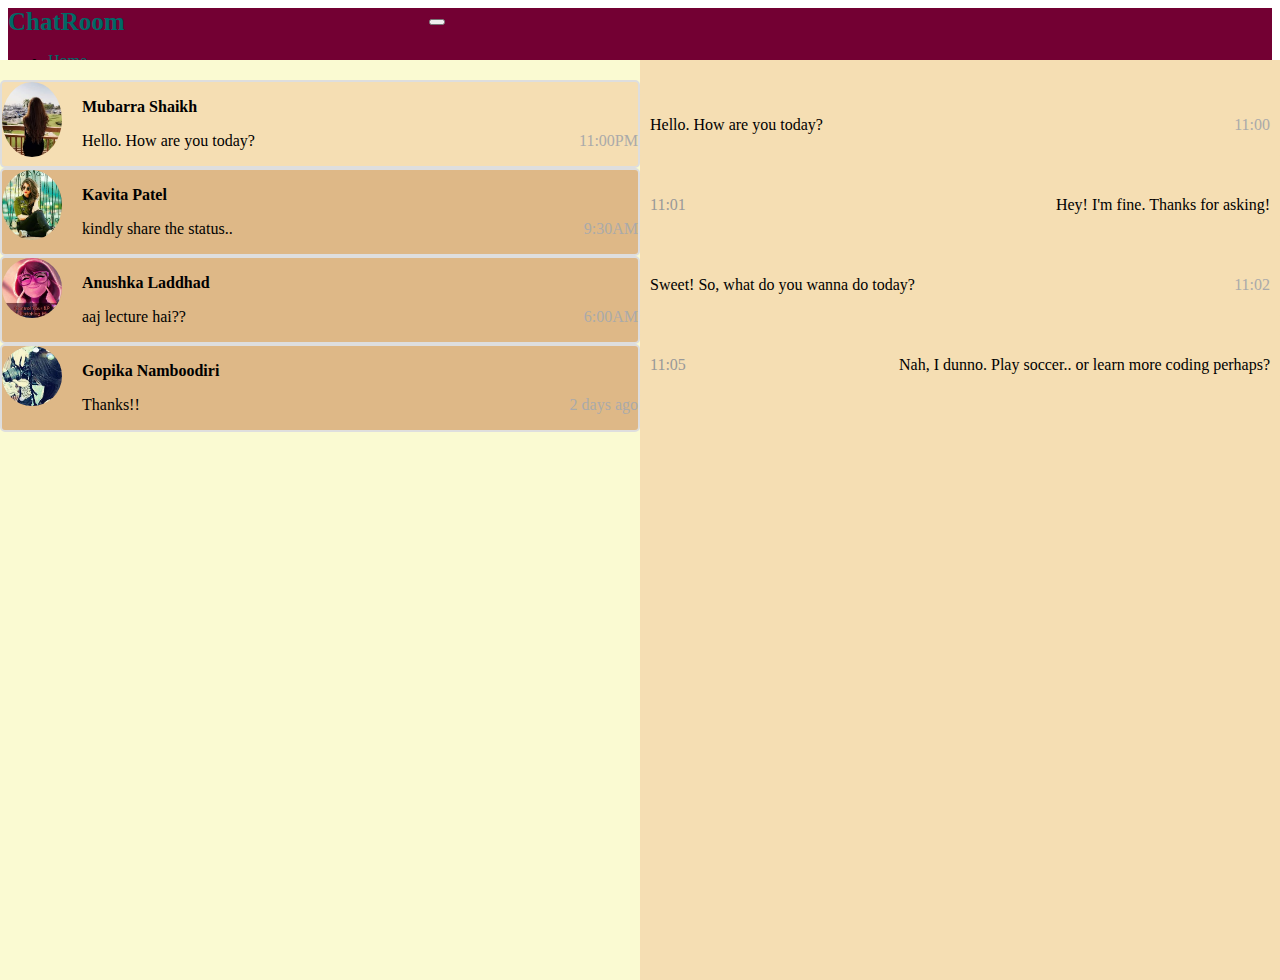
<file: index.html>
<!DOCTYPE html>
<html>
<head> 
	<meta name="viewport" content="width=device width,initial-scale=1.0, user-scalable=no">
	<title>My blog application</title>
	
    <link rel="stylesheet" href="https://stackpath.bootstrapcdn.com/bootstrap/4.2.1/css/bootstrap.min.css" integrity="sha384-GJzZqFGwb1QTTN6wy59ffF1BuGJpLSa9DkKMp0DgiMDm4iYMj70gZWKYbI706tWS" crossorigin="anonymous">
     <link rel="stylesheet" type="text/css" href="index.css">
</head>

<body>
	<div class=column>
<!-- The navigation menu -->
<nav class="navbar navbar-expand-lg navbar-dark ">
	<a class="navbar-brand" href="#"><b>ChatRoom</b></a>
  <button class="navbar-toggler" type="button" data-toggle="collapse" data-target="#navbarNav" aria-controls="navbarNav" aria-expanded="false" aria-label="Toggle navigation">
    <span class="navbar-toggler-icon"></span>
  </button>
  <div class="collapse navbar-collapse navbar" id="navbarNav">
    <ul class="navbar-nav navbar">
      <li class="nav-item active">
        <a class="nav-link " href="#">Home <span class="sr-only"></span></a>
      </li>
      <li class="nav-item">
        <a class="nav-link" href="#">Status</a>
      </li>
      <li class="nav-item">
        <a class="nav-link" href="#">Calls</a>
      </li>
     </ul>
  </div>
</nav>


	<div class="split left ">
		<div class="containerx " >
  <a href="dp1.html" ><img src="dp1.jpg" alt="Avatar"></a>
  <p><b>Mubarra Shaikh</b></p>
   <p>Hello. How are you today?<span class="time-right">11:00PM</span></p>

	</div>

	<div class="container">
 <a href="dp2.html" ><img src="dp2.jpg" alt="Avatar"></a>
  <p><b>Kavita Patel</b></p>
   <p>kindly share the status..<span class="time-right">9:30AM</span></p>
  
	</div>

	<div class="container">
 <a href="dp3.html" ><img src="dp3.jpg" alt="Avatar"></a>
  <p><b>Anushka Laddhad</b></p>
   <p>aaj lecture hai??<span class="time-right">6:00AM</span></p>
  
	</div>

	<div class="container">
  <a href="dp4.html" ><img src="dp4.jpg" alt="Avatar"></a>
  <p><b>Gopika Namboodiri</b></p>
   <p>Thanks!!<span class="time-right">2 days ago</span></p>
  
	</div>
  
	</div>





	<div class="split right">
  <div class="container1">
  <p>Hello. How are you today?<span class="time-right">11:00</span></p>
  </div>

	<div class="container1 darker">
  <p>Hey! I'm fine. Thanks for asking!<span class="time-left">11:01</span></p>
  	</div>

	<div class="container1">
  <p>Sweet! So, what do you wanna do today?<span class="time-right">11:02</span></p>
	 </div>

	<div class="container1 darker">
  	<p>Nah, I dunno. Play soccer.. or learn more coding perhaps?<span class="time-left">11:05</span></p>
 	 </div>
  
	</div>

</div>



<script src="https://code.jquery.com/jquery-3.3.1.slim.min.js" integrity="sha384-q8i/X+965DzO0rT7abK41JStQIAqVgRVzpbzo5smXKp4YfRvH+8abtTE1Pi6jizo" crossorigin="anonymous"></script>
<script src="https://cdnjs.cloudflare.com/ajax/libs/popper.js/1.14.6/umd/popper.min.js" integrity="sha384-wHAiFfRlMFy6i5SRaxvfOCifBUQy1xHdJ/yoi7FRNXMRBu5WHdZYu1hA6ZOblgut" crossorigin="anonymous"></script>      
<script src="https://stackpath.bootstrapcdn.com/bootstrap/4.2.1/js/bootstrap.min.js" integrity="sha384-B0UglyR+jN6CkvvICOB2joaf5I4l3gm9GU6Hc1og6Ls7i6U/mkkaduKaBhlAXv9k" crossorigin="anonymous"></script>

</body>
</html>
</file>
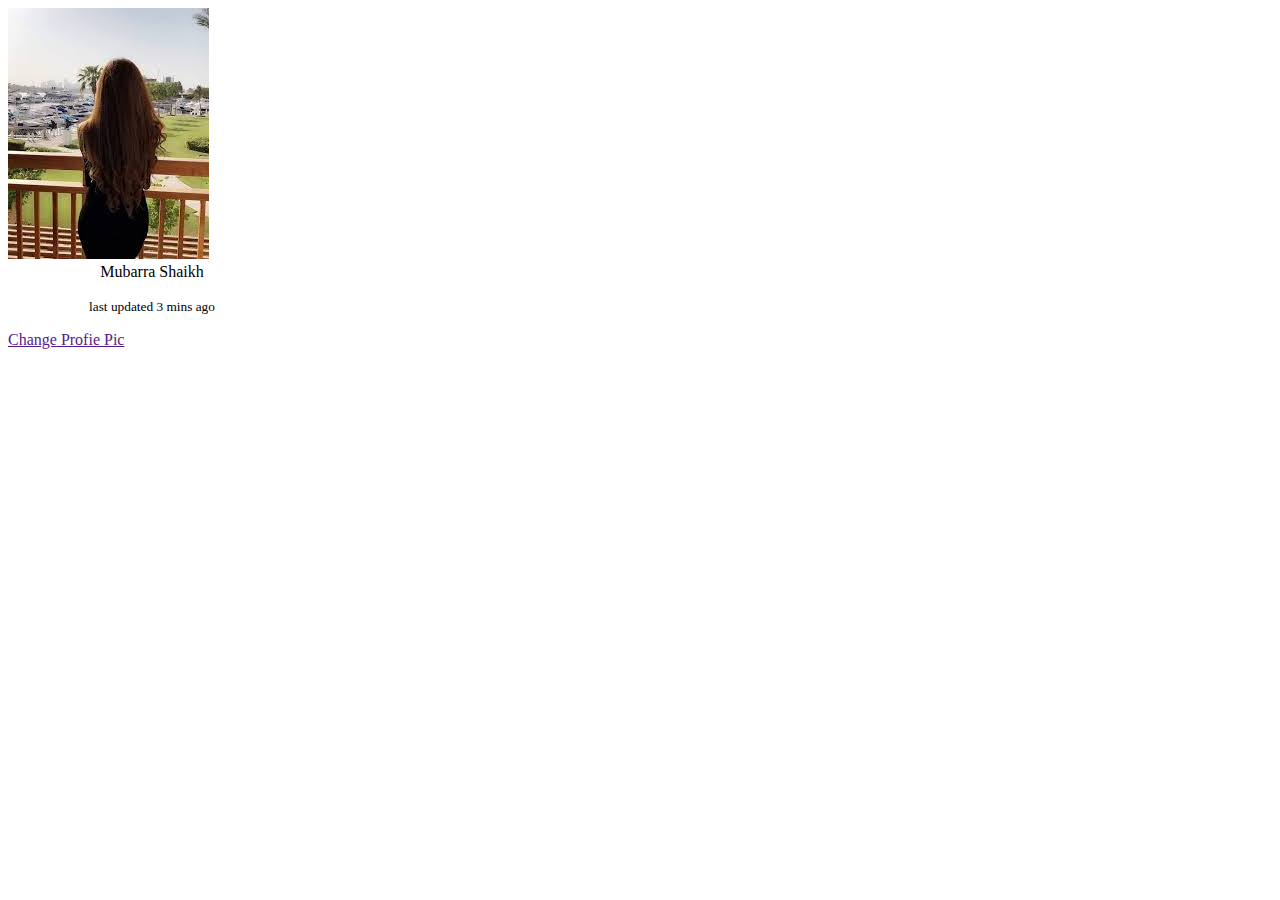
<file: dp1.html>
<!DOCTYPE html>
<html>
<head> 
	<meta name="viewport" content="width=device width,initial-scale=1.0, user-scalable=no">
	<title>My blog application</title>
	
    <link rel="stylesheet" href="https://stackpath.bootstrapcdn.com/bootstrap/4.2.1/css/bootstrap.min.css" integrity="sha384-GJzZqFGwb1QTTN6wy59ffF1BuGJpLSa9DkKMp0DgiMDm4iYMj70gZWKYbI706tWS" crossorigin="anonymous">
     <link rel="stylesheet" type="text/css" href="index.css">
</head>

<body>

<div class="row justify-content-around">
		<div class="card" style="width: 18rem;">
			<img src="dp1.jpg" class="card-img-top" alt="something">
			<div class="card-body">
				<hs class="card-title text-primary"><center>Mubarra Shaikh</center></hs>
				<p class="card-text"><small class="text-muted"><center>last updated 3 mins ago</center></small></p>
				<a href="" class="btn btn-primary btn-block">Change Profie Pic</a>
			</div>
		</div>
</div>
</body>
</html>
</file>
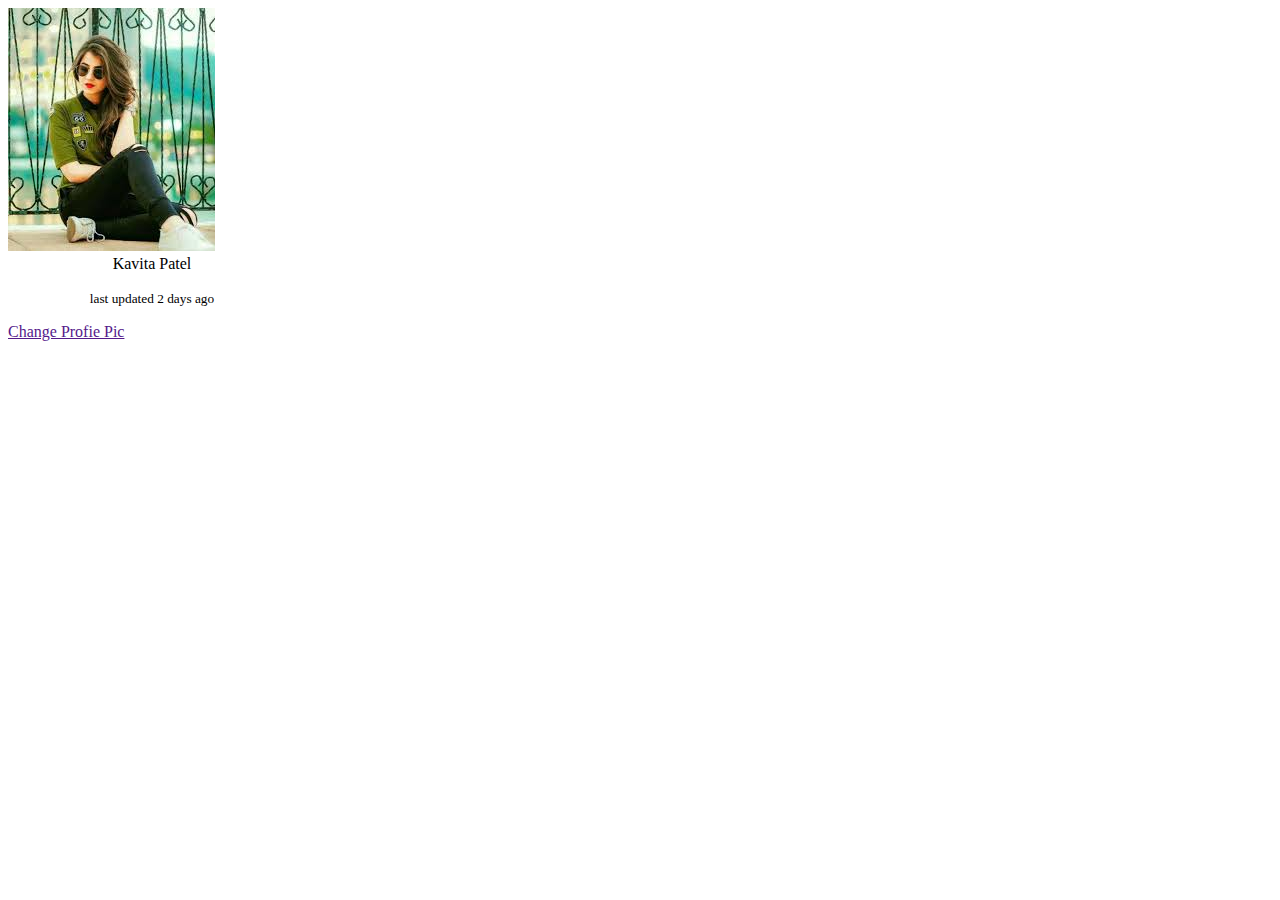
<file: dp2.html>
<!DOCTYPE html>
<html>
<head> 
	<meta name="viewport" content="width=device width,initial-scale=1.0, user-scalable=no">
	<title>My blog application</title>
	
    <link rel="stylesheet" href="https://stackpath.bootstrapcdn.com/bootstrap/4.2.1/css/bootstrap.min.css" integrity="sha384-GJzZqFGwb1QTTN6wy59ffF1BuGJpLSa9DkKMp0DgiMDm4iYMj70gZWKYbI706tWS" crossorigin="anonymous">
     <link rel="stylesheet" type="text/css" href="index.css">
</head>

<body>

<div class="row justify-content-around">
		<div class="card" style="width: 18rem;">
			<img src="dp2.jpg" class="card-img-top" alt="something">
			<div class="card-body">
				<hs class="card-title text-primary"><center>Kavita Patel</center></hs>
				<p class="card-text"><small class="text-muted"><center>last updated 2 days ago</center></small></p>
				<a href="" class="btn btn-primary btn-block">Change Profie Pic</a>
			</div>
		</div>
</div>
</body>
</html>
</file>
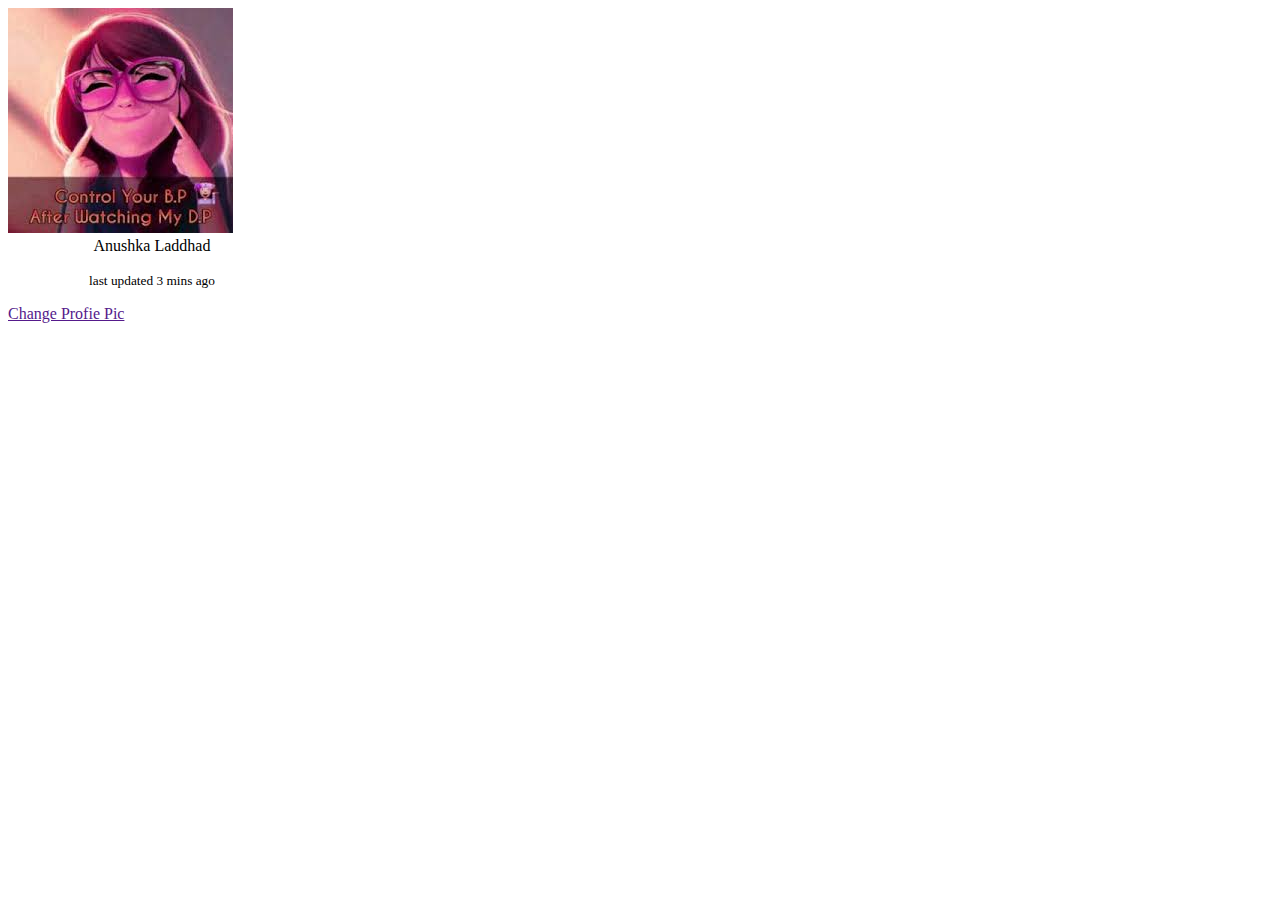
<file: dp3.html>
<!DOCTYPE html>
<html>
<head> 
	<meta name="viewport" content="width=device width,initial-scale=1.0, user-scalable=no">
	<title>My blog application</title>
	
    <link rel="stylesheet" href="https://stackpath.bootstrapcdn.com/bootstrap/4.2.1/css/bootstrap.min.css" integrity="sha384-GJzZqFGwb1QTTN6wy59ffF1BuGJpLSa9DkKMp0DgiMDm4iYMj70gZWKYbI706tWS" crossorigin="anonymous">
     <link rel="stylesheet" type="text/css" href="index.css">
</head>

<body>

<div class="row justify-content-around">
		<div class="card" style="width: 18rem;">
			<img src="dp3.jpg" class="card-img-top" alt="something">
			<div class="card-body">
				<hs class="card-title text-primary"><center>Anushka Laddhad</center></hs>
				<p class="card-text"><small class="text-muted"><center>last updated 3 mins ago</center></small></p>
				<a href="" class="btn btn-primary btn-block">Change Profie Pic</a>
			</div>
		</div>
</div>
</body>
</html>
</file>
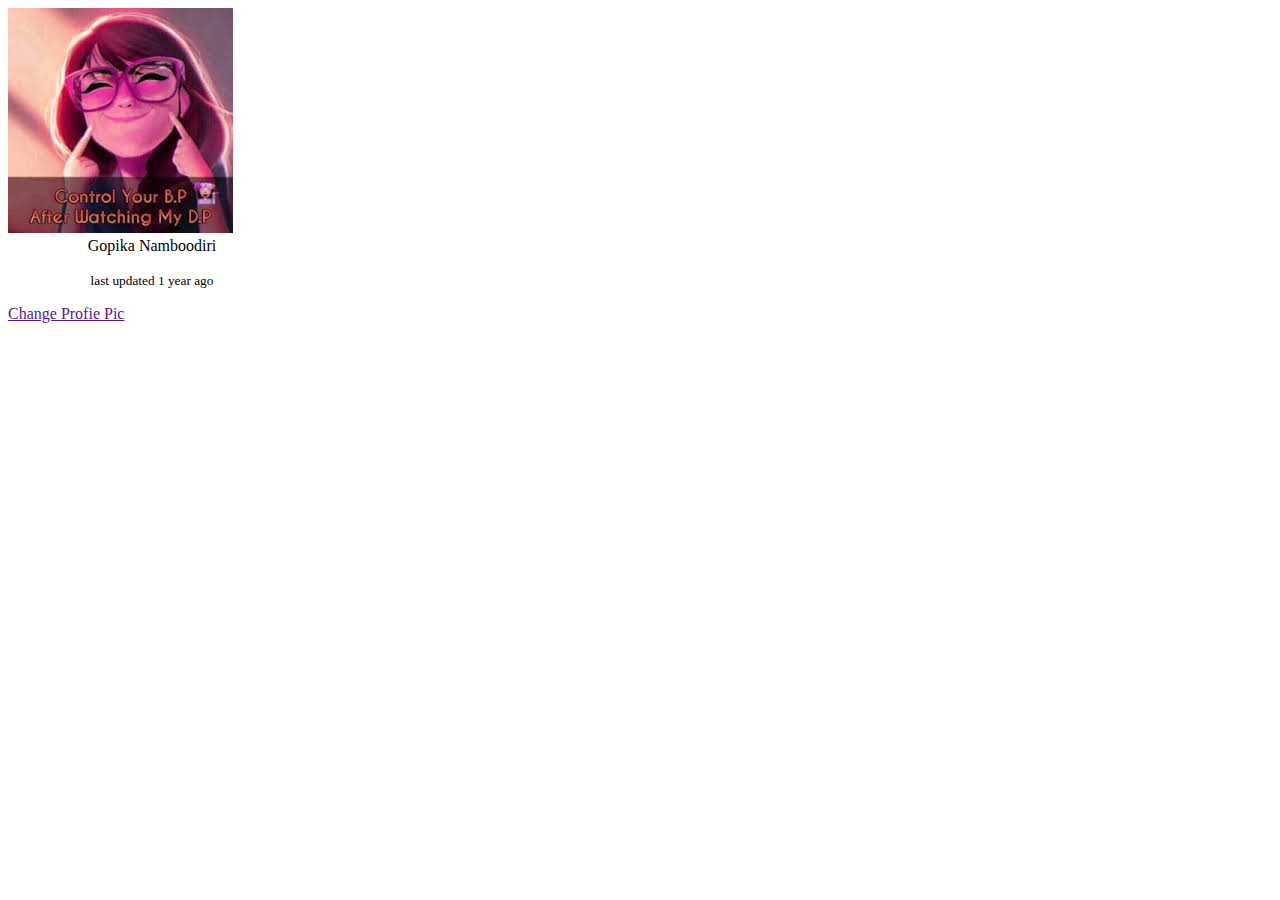
<file: dp4.html>
<!DOCTYPE html>
<html>
<head> 
	<meta name="viewport" content="width=device width,initial-scale=1.0, user-scalable=no">
	<title>My blog application</title>
	
    <link rel="stylesheet" href="https://stackpath.bootstrapcdn.com/bootstrap/4.2.1/css/bootstrap.min.css" integrity="sha384-GJzZqFGwb1QTTN6wy59ffF1BuGJpLSa9DkKMp0DgiMDm4iYMj70gZWKYbI706tWS" crossorigin="anonymous">
     <link rel="stylesheet" type="text/css" href="index.css">
</head>

<body>

<div class="row justify-content-around">
		<div class="card" style="width: 18rem;">
			<img src="dp3.jpg" class="card-img-top" alt="something">
			<div class="card-body">
				<hs class="card-title text-primary"><center>Gopika Namboodiri</center></hs>
				<p class="card-text"><small class="text-muted"><center>last updated 1 year ago</center></small></p>
				<a href="" class="btn btn-primary btn-block">Change Profie Pic</a>
			</div>
		</div>
</div>
</body>
</html>
</file>
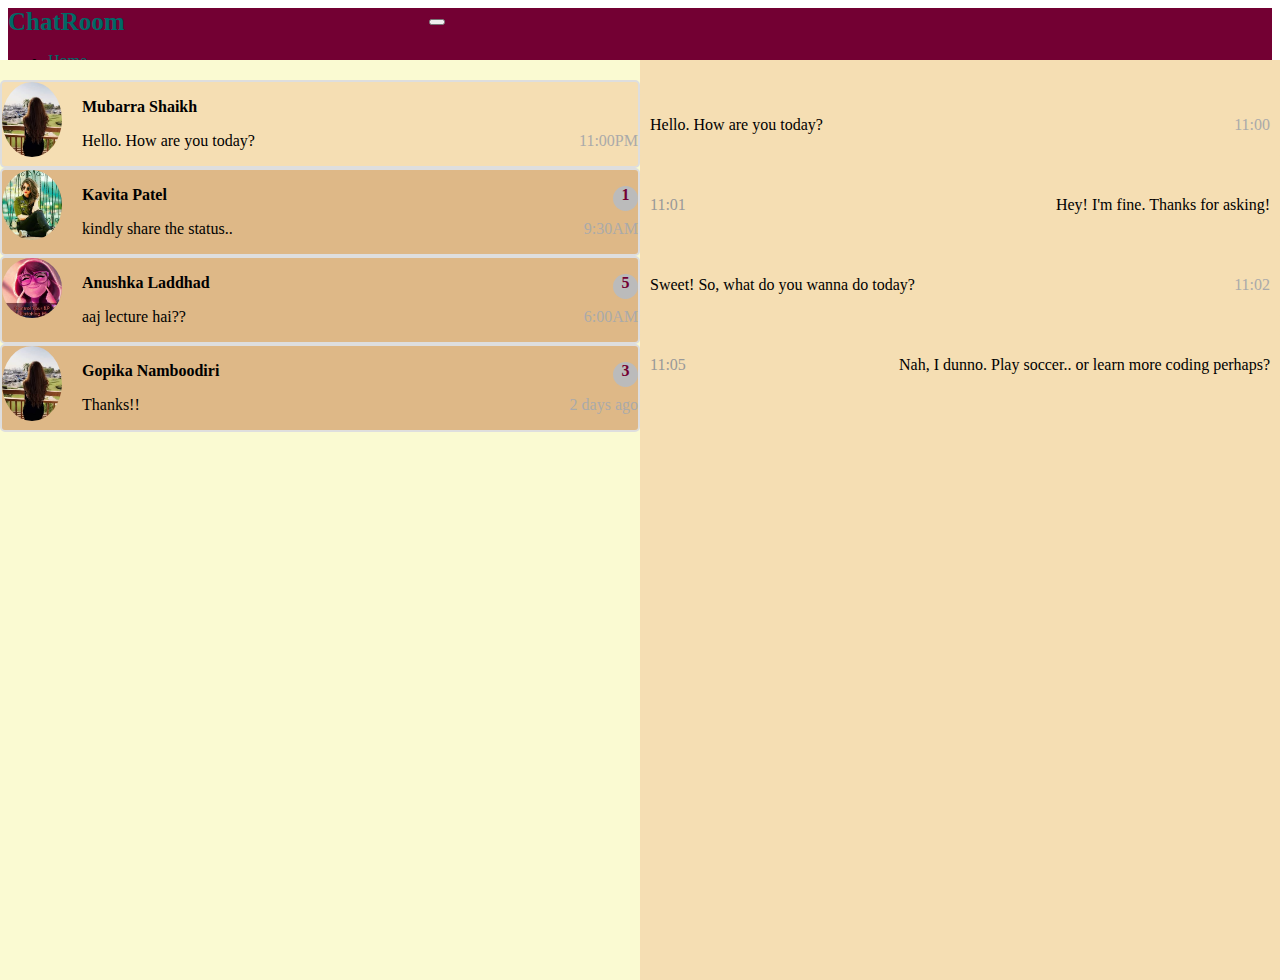
<file: main_page.html>
<!DOCTYPE html>
<html>
<head> 
	<meta name="viewport" content="width=device width,initial-scale=1.0, user-scalable=no">
	<title>My blog application</title>
	
    <link rel="stylesheet" href="https://stackpath.bootstrapcdn.com/bootstrap/4.2.1/css/bootstrap.min.css" integrity="sha384-GJzZqFGwb1QTTN6wy59ffF1BuGJpLSa9DkKMp0DgiMDm4iYMj70gZWKYbI706tWS" crossorigin="anonymous">
     <link rel="stylesheet" type="text/css" href="index.css">
</head>

<body>
<!-- The navigation menu -->
<nav class="navbar navbar-expand-lg navbar-dark ">
	<a class="navbar-brand" href="#"><b>ChatRoom</b></a>
  <button class="navbar-toggler" type="button" data-toggle="collapse" data-target="#navbarNav" aria-controls="navbarNav" aria-expanded="false" aria-label="Toggle navigation">
    <span class="navbar-toggler-icon"></span>
  </button>
  <div class="collapse navbar-collapse navbar" id="navbarNav">
    <ul class="navbar-nav navbar">
      <li class="nav-item active">
        <a class="nav-link " href="#">Home <span class="sr-only"></span></a>
      </li>
      <li class="nav-item">
        <a class="nav-link" href="#">Status</a>
      </li>
      <li class="nav-item">
        <a class="nav-link" href="#">Calls</a>
      </li>
     </ul>
  </div>
</nav>


	<div class="split left ">
		<div class="containerx " >
  <img src="dp1.jpg" alt="Avatar">
  <p><b>Mubarra Shaikh</b></p>
   <p>Hello. How are you today?<span class="time-right">11:00PM</span></p>

	</div>

	<div class="container">
  <img src="dp2.jpg" alt="Avatar">
  <p><b>Kavita Patel</b><span class="time-right dot"><b>1</b></span></p>
   <p>kindly share the status..<span class="time-right">9:30AM</span></p>
  
	</div>

	<div class="container">
  <img src="dp3.jpg" alt="Avatar">
  <p><b>Anushka Laddhad</b><span class="time-right dot"><b>5</b></span></p>
   <p>aaj lecture hai??<span class="time-right">6:00AM</span></p>
  
	</div>

	<div class="container">
  <img src="dp1.jpg" alt="Avatar">
  <p><b>Gopika Namboodiri</b><span class="time-right dot"><b>3</b></span></p>
   <p>Thanks!!<span class="time-right">2 days ago</span></p>
  
	</div>
  
	</div>





	<div class="split right">
  <div class="container1">
  <p>Hello. How are you today?<span class="time-right">11:00</span></p>
  </div>

	<div class="container1 darker">
  <p>Hey! I'm fine. Thanks for asking!<span class="time-left">11:01</span></p>
  	</div>

	<div class="container1">
  <p>Sweet! So, what do you wanna do today?<span class="time-right">11:02</span></p>
	 </div>

	<div class="container1 darker">
  	<p>Nah, I dunno. Play soccer.. or learn more coding perhaps?<span class="time-left">11:05</span></p>
 	 </div>
  
	</div>



<script src="https://code.jquery.com/jquery-3.3.1.slim.min.js" integrity="sha384-q8i/X+965DzO0rT7abK41JStQIAqVgRVzpbzo5smXKp4YfRvH+8abtTE1Pi6jizo" crossorigin="anonymous"></script>
<script src="https://cdnjs.cloudflare.com/ajax/libs/popper.js/1.14.6/umd/popper.min.js" integrity="sha384-wHAiFfRlMFy6i5SRaxvfOCifBUQy1xHdJ/yoi7FRNXMRBu5WHdZYu1hA6ZOblgut" crossorigin="anonymous"></script>      
<script src="https://stackpath.bootstrapcdn.com/bootstrap/4.2.1/js/bootstrap.min.js" integrity="sha384-B0UglyR+jN6CkvvICOB2joaf5I4l3gm9GU6Hc1og6Ls7i6U/mkkaduKaBhlAXv9k" crossorigin="anonymous"></script>

</body>
</html>
</file>
<file: index.css>
/* Style the navigation menu */
.navbar {
  width: 100%;
  background-color: #730033;
  overflow: auto;
  visibility: true;
}



/* Navigation links */
.navbar a {
  float: left;
  padding: 0px;
  color: #006966;
  text-decoration: none;
  /*font-size: 17px;*/
  width: 33.33%; /* Four equal-width links. If you have two links, use 50%, and 33.33% for three links, etc.. */
  /*text-align: center; /* If you want the text to be centered */
}

.navbar-brand {
  float: left;
  padding: 0px;
  color: #006966;
  text-decoration: none;
  font-size: 25px;
  overflow-x: hidden;
  font-family: Brush Script MT, Brush Script Std, cursive;
   /* Four equal-width links. If you have two links, use 50%, and 33.33% for three links, etc.. */
  text-align: left; /* If you want the text to be centered */
}


/* Add a background color on mouse-over */
.navbar a:hover {
 
}

/* Style the current/active link */
.navbar a.active {
  background-color: blue;
}

/* Add responsiveness - on screens less than 500px, make the navigation links appear on top of each other, instead of next to each other 
@media screen and (max-width: 500px) {
  .navbar a {
    float: none;
    /*display: block;
    width: 100%;
    /*text-align: horizontal; /* If you want the text to be left-aligned on small screens 
  }
}
/* Split the screen in half */
.split {
	height: 100%;
  width: 50%;
  position: absolute;
  z-index:- 1;
  top: 0;
  overflow-x: hidden;
  padding-top: 20px;
  margin-top: 60px;

}

/* Control the left side */
.left {
  left: 0;
  background-color: #fafad2;
}

/* Control the right side */
.right {
  right: 0;
   background-color: #f5deb3;	
 
}




/* Chat containers */
.container {
  border: 2px solid #dedede;
  background-color:#deb887;
  border-radius: 5px;
  padding: 0px;
  margin: 0px 0;
}
.containerx {
  border: 2px solid #dedede;
  background-color:#f5deb3;
  border-radius: 5px;
  padding: 0px;
  margin: 0px 0;
}

.container1 {
  background-color: #f5deb3;
  border-radius: 5px;
  padding: 10px;
  margin: 10px 0;
}

/* Darker chat container */
.darker {
  background-color:#f5deb3;
  text-align: right;
}

/* Clear floats */
.container::after {
  content: "";
  clear: both;
  display: table;
}


/* Style images */
.container img {
  float: left;
  max-width: 60px;
  width: 100%;
  margin-right: 20px;
  border-radius: 50%;
}

.containerx img {
  float: left;
  max-width: 60px;
  width: 100%;
  margin-right: 20px;
  border-radius: 50%;
}

/* Style the right image */
.container img.right {
  float: right;
  margin-left: 20px;
  margin-right:0;
}

/* Style time text */
.time-right {
  float: right;
  color: #aaa;
}

/* Style time text */
.time-left {
  float: left;
  color: #999;
}

.dot {
  height: 25px;
  width: 25px;
  color: #730033;
  background-color: #bbb;
  border-radius: 50%;
  display: inline-block;
  text-align: center;
}
</file>
